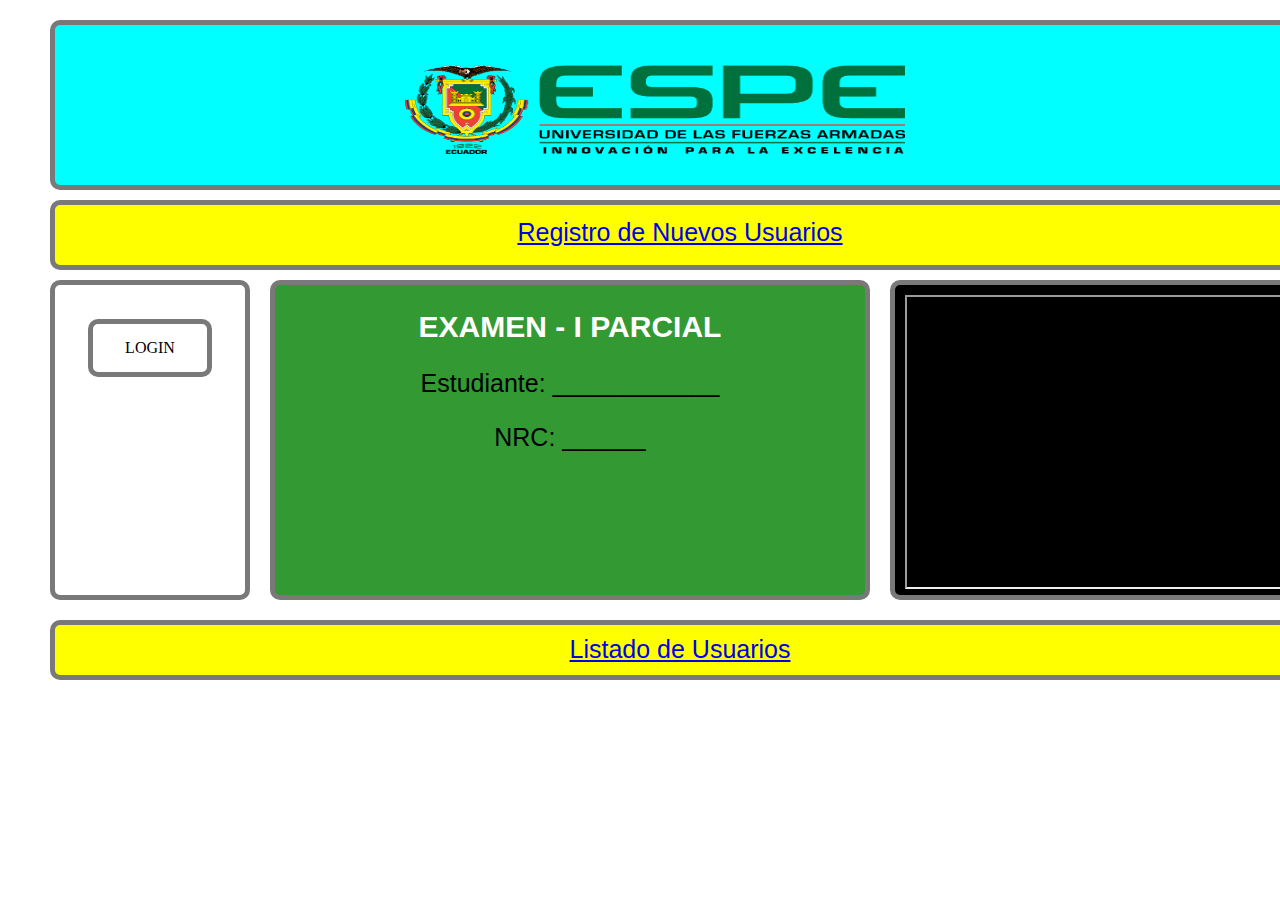
<file: Codigo_Biblioteca - copia - copia/index.html>
﻿<!DOCTYPE html>
<html>
  <head>
    <title>EXAMEN</title>
   
    <meta http-equiv="content-type" content="text/html; charset=utf-8"/>
    <link rel="stylesheet" href="Front_end/Recursos/estilos.css" type="text/css"/>
  
  </head>
  
  <body>
    
	
      <!-- header (Rectangle) -->
        <div id="header" class="">
            <img id="Espe_img" class="" src="Front_end/Recursos/img/logo_ESPE.png" style="position:absolute;left:350px;top:40px;width:500px;height:89px;">
			
        </div>
    

      <!-- navBar (Rectangle) -->
      <div id="navBar" class="Texto">
		<table align="center" border="0">
		  <tr>
		   	 <td> <a href="Front_end/FormRegistro.html">Registro de Nuevos Usuarios</a> </td>
             <!-- <td> &nbsp;&nbsp;&nbsp;&nbsp;&nbsp;&nbsp;&nbsp;&nbsp;&nbsp; </td>  -->
			 <!-- <td> <a href="Front_end/FormProducto.html">Formulario Producto</a> </td>  -->
	      </tr>
        </table>
	  </div>
      

      <!-- leftMenu (Rectangle) -->
         <div id="leftMenu" class="">
		    <a href="Front_end/FormLogin.html" class="Boton">LOGIN</a>
                 
         </div>


      <!-- content (Rectangle) -->
         <div id="content" class="Texto" data-label="content">
              <h2>EXAMEN - I PARCIAL</h2>
			  
			  <p>Estudiante: ____________</p>
              <p>NRC: ______</p>
			  		     
         </div>

      <!-- rightMenu (Rectangle) -->
         <div id="rightMenu" class="">
			<iframe width="390" height="290" src="https://www.youtube.com/embed/9CL-kd3zxkI" frameborder="1" allow="accelerometer; autoplay; encrypted-media; gyroscope; picture-in-picture" allowfullscreen></iframe>
           <!-- <iframe height="290" width="390" src="http://www.youtube.com/embed/W7qWa52k-nE" frameborder="1" allowfullscreen></iframe>  -->
         </div>


      <!-- footer (Rectangle) -->
         <div id="footer" class="Texto">
        
             <a href="Front_end/FormContacto.html">Listado de Usuarios</a>

         </div>

	
  </body>
</html>
</file>
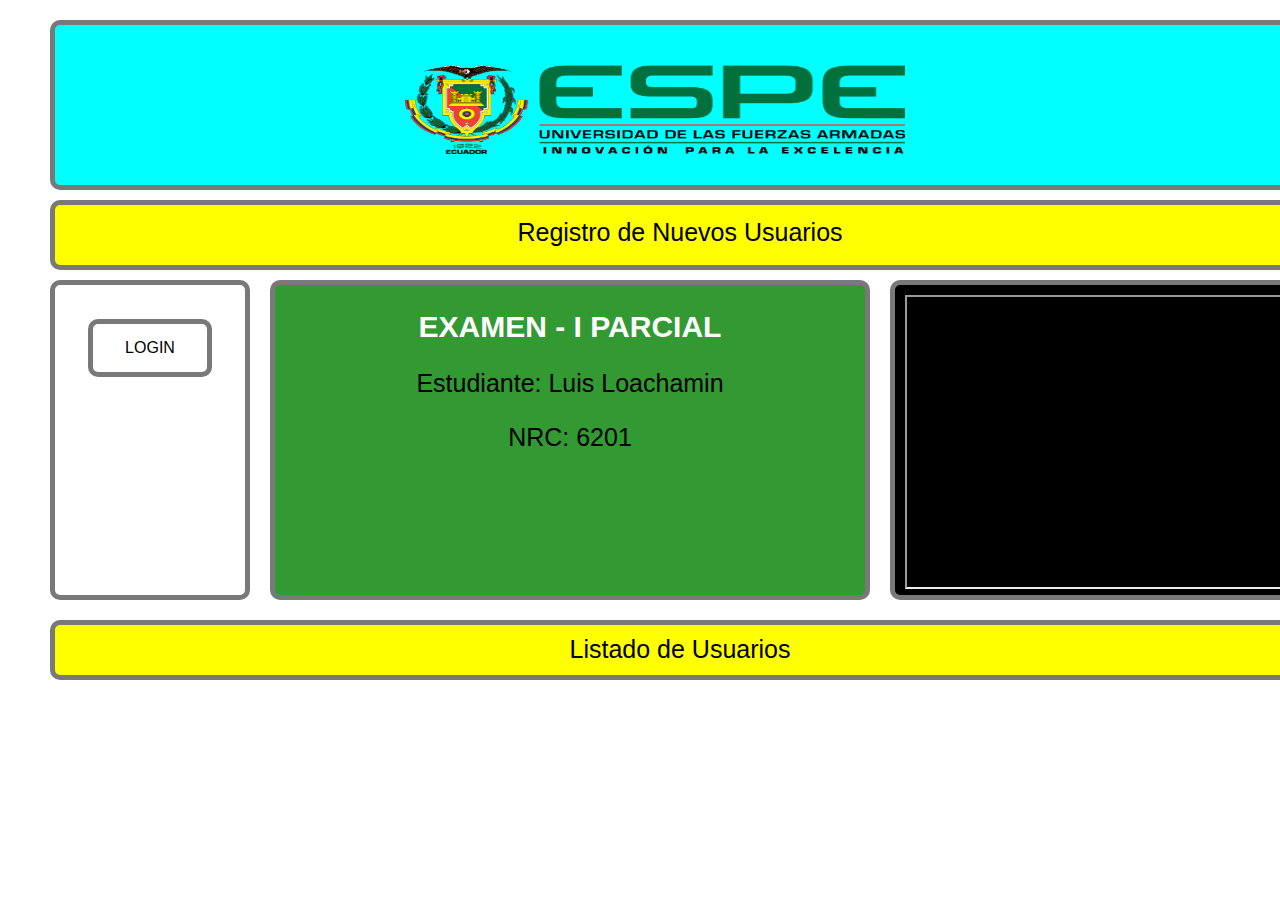
<file: lrloachamin_examen/index.html>
﻿<!DOCTYPE html>
<html>
  <head>
    <title>EXAMEN</title>
   
    <meta http-equiv="content-type" content="text/html; charset=utf-8"/>
    <link rel="stylesheet" href="Front_end/Recursos/estilos.css" type="text/css"/>
	<script src="https://ajax.googleapis.com/ajax/libs/jquery/3.5.1/jquery.min.js"></script>
  </head>
	<script>
		
		
		$(document).ready(function () {
			
			$("a").removeAttr('href');
      
		});	
		//$("input").prop('disabled', false);
	</script>
  
  <body>
    
	
      <!-- header (Rectangle) -->
        <div id="header" class="">
            <img id="Espe_img" class="" src="Front_end/Recursos/img/logo_ESPE.png" style="position:absolute;left:350px;top:40px;width:500px;height:89px;">
			
        </div>
    

      <!-- navBar (Rectangle) -->
      <div id="navBar" class="Texto">
		<table align="center" border="0">
		  <tr>
		   	 <td> <a href="Front_end/FormRegistro.html" id="#registro" disabled>Registro de Nuevos Usuarios</a> </td>
             <!-- <td> &nbsp;&nbsp;&nbsp;&nbsp;&nbsp;&nbsp;&nbsp;&nbsp;&nbsp; </td>  -->
			 <!-- <td> <a href="Front_end/FormProducto.html">Formulario Producto</a> </td>  -->
	      </tr>
        </table>
	  </div>
      

      <!-- leftMenu (Rectangle) -->
         <div id="leftMenu" class="">
			 <form action="Front_end/FormLoginp.php">
				 <input type="submit" class="Boton" value="LOGIN" >
			 </form>
		
                 
         </div>


      <!-- content (Rectangle) -->
         <div id="content" class="Texto" data-label="content">
              <h2>EXAMEN - I PARCIAL</h2>
			  
			  <p>Estudiante: Luis Loachamin</p>
              <p>NRC: 6201</p>
			  		     
         </div>

      <!-- rightMenu (Rectangle) -->
         <div id="rightMenu" class="">
			<iframe width="390" height="290" src="https://www.youtube.com/embed/9CL-kd3zxkI" frameborder="1" allow="accelerometer; autoplay; encrypted-media; gyroscope; picture-in-picture" allowfullscreen></iframe>
           <!-- <iframe height="290" width="390" src="http://www.youtube.com/embed/W7qWa52k-nE" frameborder="1" allowfullscreen></iframe>  -->
         </div>


      <!-- footer (Rectangle) -->
         <div id="footer" class="Texto">
        
             <a href="Front_end/FormContacto.html" id="#listado" >Listado de Usuarios</a>

         </div>
	 

	
  </body>
	
</html>
</file>
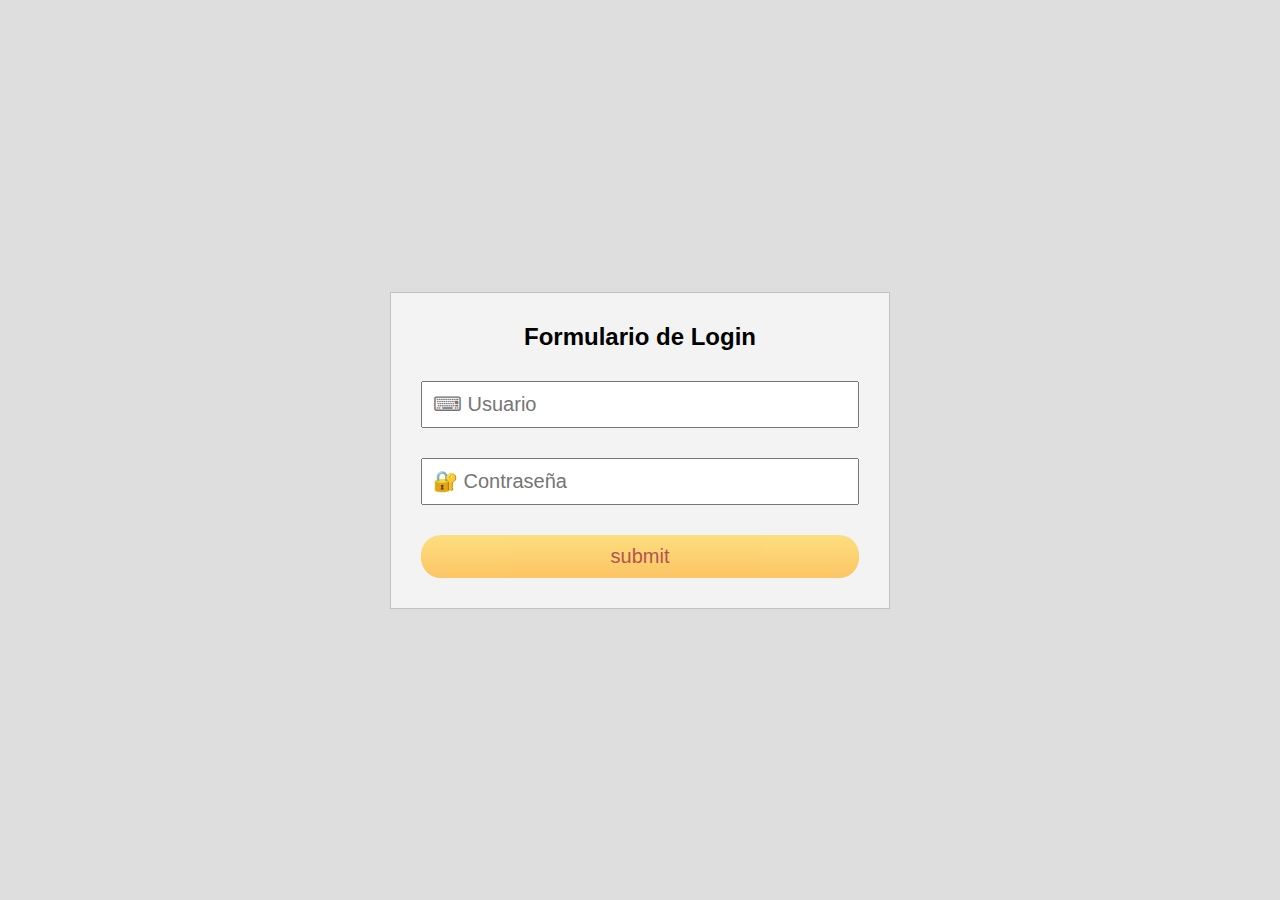
<file: Codigo_Biblioteca - copia - copia/Front_end/FormLogin.html>
<!DOCTYPE html>
<html>
  <head>
    <meta charset="utf-8">
    <title>Formulario de Login</title>
    <link rel="stylesheet" href="Recursos/MisEstilos.css">
   </head>
  
  <body>
	<form name="FormaLogin" action="procesar.php" method="POST">
      <h2>Formulario de Login</h2>
      <input type="text" name="codigo_usuario" placeholder="&#9000; Usuario">
      <input type="password" name="clave" placeholder="&#128272; Contraseña">
      <input type="submit" name="submit" value="submit">
    </form>
  </body>
</html>
</file>
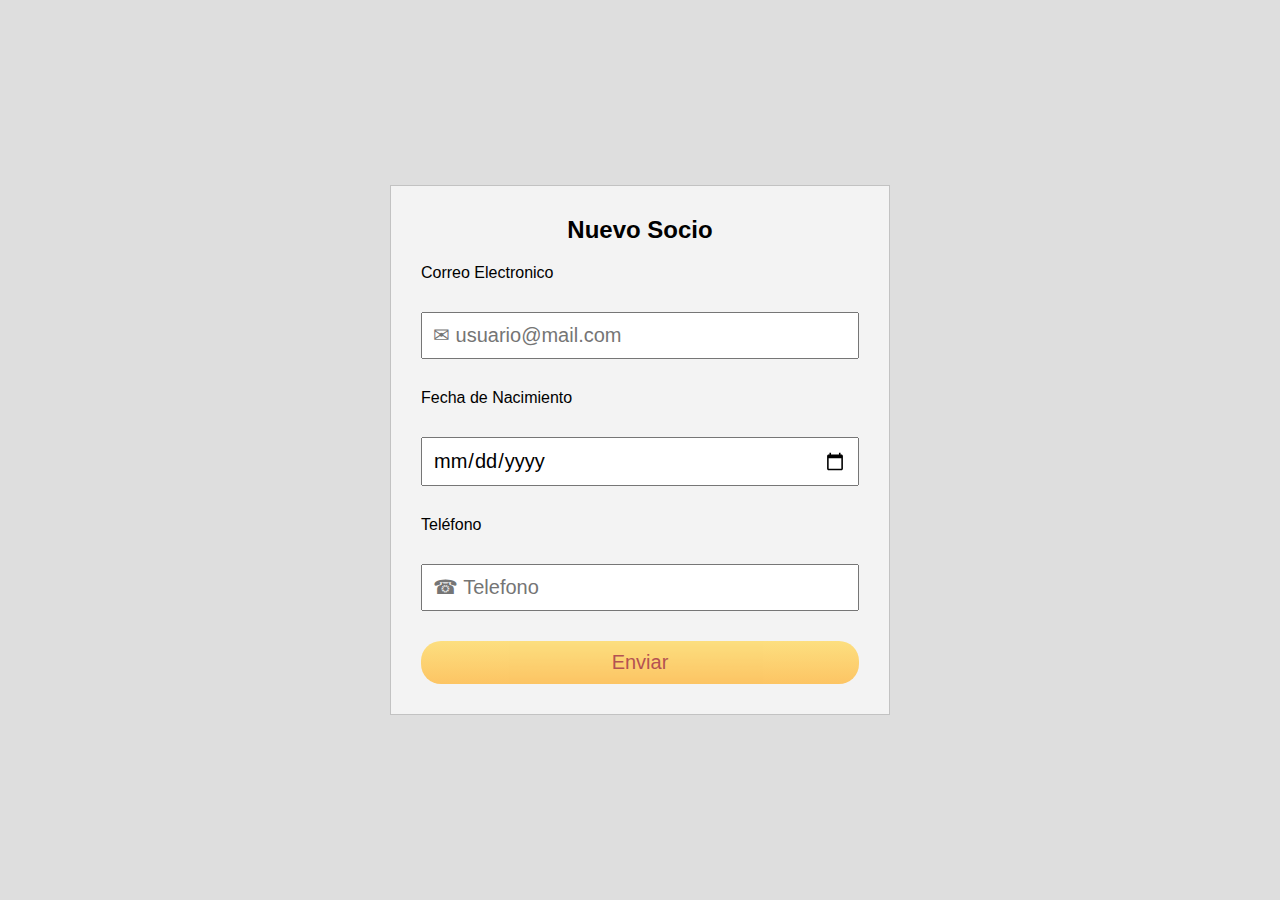
<file: Codigo_Biblioteca - copia - copia/Front_end/FormRegistro.html>
<!DOCTYPE html>
<html lang="es">
  <head>
    <meta charset="utf-8">
    <title>Nuevo Socio</title>
    <meta name="viewport" content="width=device-width, user-scaleble=no,
    initial-scale=1, maximum-scale=1,minimum-scale=1">
    <link rel="stylesheet" href="Recursos/MisEstilos.css">
    <script src="validar.js"></script>
  </head>
  <body>
    <form class="" action="#" method="post" onsubmit="validar()" onclick="this.form.submit()">
      <h2>Nuevo Socio</h2>
      <p>Correo Electronico</p>
      <input type="email" id="txtEmail" name="txtEmail" placeholder="&#9993; usuario@mail.com" required>
      <p>Fecha de Nacimiento</p>
      <input type="date"  name="txtFecha">
      <p>Teléfono</p>
      <input type="text" id="txtTelefono" name="txtTelefono" placeholder="&#9742; Telefono" required>
      <input type="submit" id="btnEnviar" value="Enviar" >
    </form>
  </body>
</html>
</file>
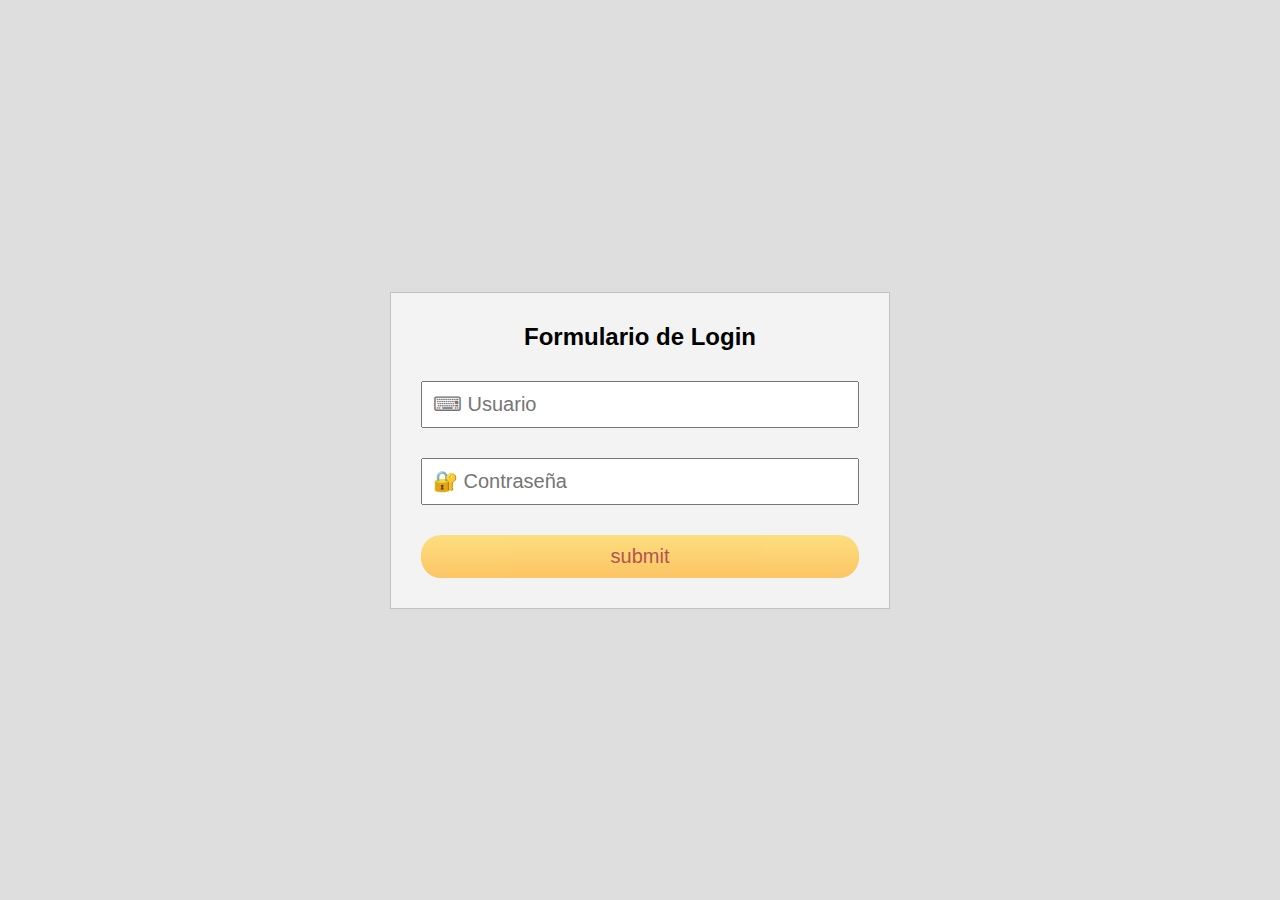
<file: lrloachamin_examen/Front_end/FormLogin.html>
<!DOCTYPE html>
<html>
  <head>
    <meta charset="utf-8">
    <title>Formulario de Login</title>
    <link rel="stylesheet" href="Recursos/MisEstilos.css">
   </head>
  
  <body>
	<form name="FormaLogin" action="../Back_end/php/validar.php" method="POST">
      <h2>Formulario de Login</h2>
      <input type="text" name="codigo_usuario" placeholder="&#9000; Usuario">
      <input type="password" name="clave" placeholder="&#128272; Contraseña">
      <input type="submit" name="submit" value="submit">
    </form>
  </body>
</html>
</file>
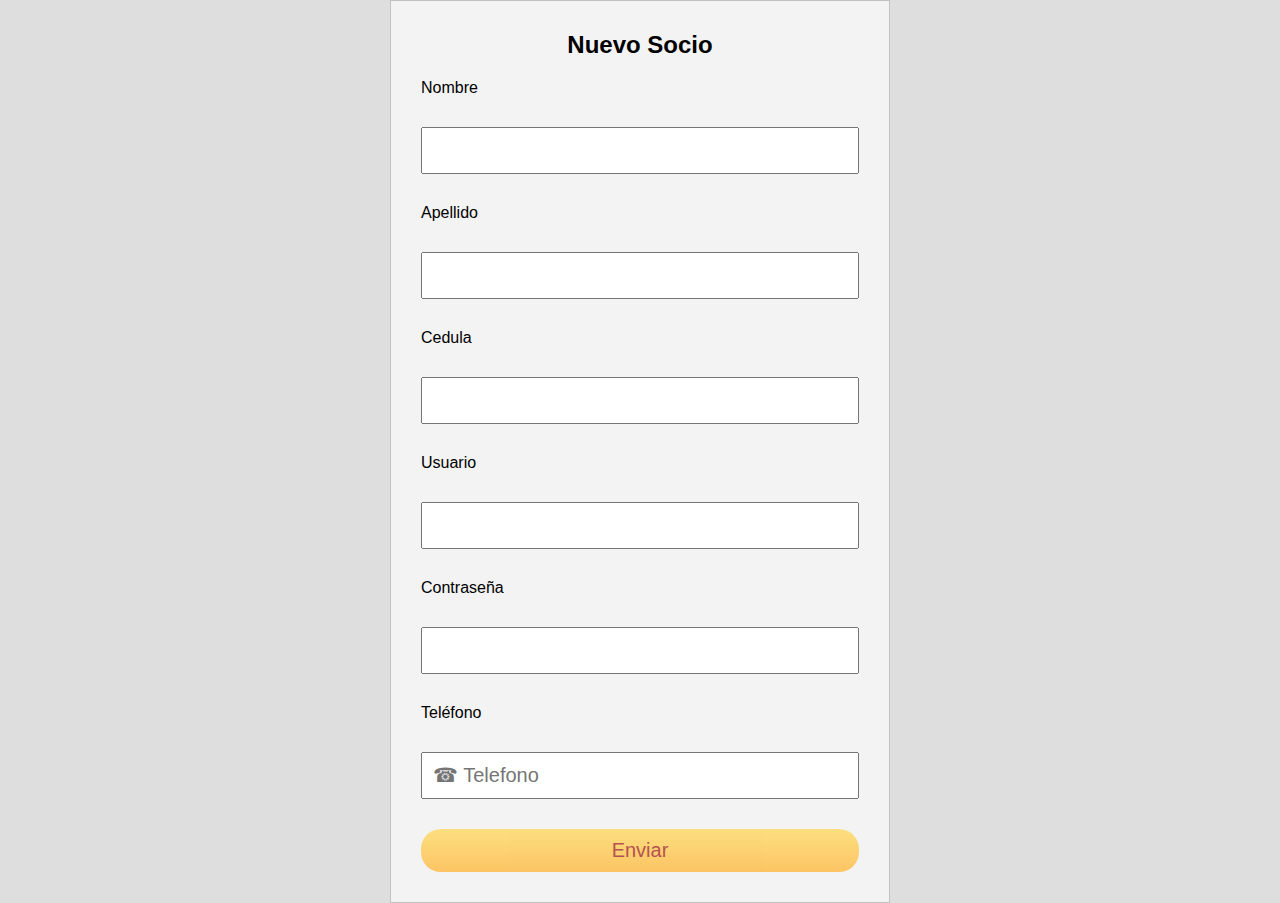
<file: lrloachamin_examen/Front_end/FormRegistro.html>
<!DOCTYPE html>
<html lang="es">
  <head>
    <meta charset="utf-8">
    <title>Nuevo Socio</title>
    <meta name="viewport" content="width=device-width, user-scaleble=no,
    initial-scale=1, maximum-scale=1,minimum-scale=1">
    <link rel="stylesheet" href="Recursos/MisEstilos.css">
    <script src="validar.js"></script>
  </head>
  <body>
    <form class="" action="../Back_end/php/registrar.php" method="post" onsubmit="validar()" onclick="this.form.submit()">
      <h2>Nuevo Socio</h2>
	<p>Nombre</p>
      <input type="text" id="txtNombre" name="txtNombre" required>
		<p>Apellido</p>
      <input type="text" id="txtApellido" name="txtApellido"  required>
		<p>Cedula</p>
      <input type="text" id="txtCedula" name="txtCedula" required>
      <p>Usuario</p>
      <input type="text" id="txtUsuario" name="txtUsuario" required>
      <p>Contraseña</p>
      <input type="password" id="txtPass" name="txtPass" required>
      <p>Teléfono</p>
      <input type="text" id="txtTelefono" name="txtTelefono" placeholder="&#9742; Telefono" required>
      <input type="submit" id="btnEnviar" value="Enviar" >
    </form>
  </body>
</html>
</file>
<file: Codigo_Biblioteca - copia - copia/Front_end/Recursos/estilos.css>
body {
  width:1300px;
  margin: 0 auto;  /* Para que el contenedor este centrado */
  text-align:center;
}

h2{
  text-align: center;
  margin-bottom: 10px;
  color:#FFF;
  font-family:Verdana, Geneva, sans-serif;
  font-size: 30px;
}

.Texto{
  text-align: center;
  color:#000;
  font-family:Arial;
  font-size: 25px;
	
}

.Boton {
    background-color: #ffffff;
    border-width:5px;
	border-style:solid;
	border-color:rgba(121, 121, 121, 1);
	border-radius:10px;
    color: black;
    padding: 15px 32px;
    text-align: center;
    text-decoration: none;
    display: inline-block;
    font-size: 16px;
    margin: 4px 2px;
    cursor: pointer;
}

/* HEADER   */
#header {   
  position:absolute;
  left:50px;
  top:20px;
  width: 1260px;
  height:170px;
  float: none;
  background:inherit;
  background-color: rgba(0, 255, 255);
  box-sizing:border-box;
  border-width:5px;
  border-style:solid;
  border-color:rgba(121, 121, 121, 1);
  border-radius:10px;
 }

/* navBar  */
#navBar {
  position:absolute;
  left:50px;
  top:200px;
  width:1260px;
  height:70px;
  float: none;
  background:inherit;
  background-color: rgba(255,255,0);
  box-sizing:border-box;
  border-width:5px;
  border-style:solid;
  border-color:rgba(121, 121, 121, 1);
  border-radius:10px;
  padding-top: 10px;
}


/* leftMenu  */
#leftMenu {
  position:absolute;
  left:50px;
  top:280px;
  width:200px;
  height:320px;
  float: left;
  background:inherit;
  background-color: rgba(255, 255, 255);
  box-sizing:border-box;
  border-width:5px;
  border-style:solid;
  border-color:rgba(121, 121, 121, 1);
  border-radius:10px;
  padding-top: 30px;
 }

 
 
/* content */
#content {
  position:absolute;
  left:270px;
  top:280px;
  width:600px;
  height:320px;
  float: left;
  background:inherit;
  background-color: rgba(51, 153, 51);
  box-sizing:border-box;
  border-width:5px;
  border-style:solid;
  border-color:rgba(121, 121, 121, 1);
  border-radius:10px;
}



/* rigthMenu */
#rightMenu {
  position:absolute;
  left:890px;
  top:280px;
  width:420px;
  height:320px;
  float: left;
  background:inherit;
  background-color: rgba(0, 0, 0);
  box-sizing:border-box;
  border-width:5px;
  border-style:solid;
  border-color:rgba(121, 121, 121, 1);
  border-radius:10px;
  padding-left: 10px;
  padding-top: 10px;
  padding-bottom: 10px;
  padding-right: 10px;
}


/* footer  */
#footer {
  position:absolute;
  left:50px;
  top:620px;
  width:1260px;
  height:60px;
  float: none;
  background:inherit;
  background-color: rgba(255,255,0);
  box-sizing:border-box;
  border-width:5px;
  border-style:solid;
  border-color:rgba(121, 121, 121, 1);
  border-radius:10px;
  padding-top: 10px;
}
</file>
<file: lrloachamin_examen/Front_end/Recursos/estilos.css>
body {
  width:1300px;
  margin: 0 auto;  /* Para que el contenedor este centrado */
  text-align:center;
}

h2{
  text-align: center;
  margin-bottom: 10px;
  color:#FFF;
  font-family:Verdana, Geneva, sans-serif;
  font-size: 30px;
}

.Texto{
  text-align: center;
  color:#000;
  font-family:Arial;
  font-size: 25px;
	
}

.Boton {
    background-color: #ffffff;
    border-width:5px;
	border-style:solid;
	border-color:rgba(121, 121, 121, 1);
	border-radius:10px;
    color: black;
    padding: 15px 32px;
    text-align: center;
    text-decoration: none;
    display: inline-block;
    font-size: 16px;
    margin: 4px 2px;
    cursor: pointer;
}

/* HEADER   */
#header {   
  position:absolute;
  left:50px;
  top:20px;
  width: 1260px;
  height:170px;
  float: none;
  background:inherit;
  background-color: rgba(0, 255, 255);
  box-sizing:border-box;
  border-width:5px;
  border-style:solid;
  border-color:rgba(121, 121, 121, 1);
  border-radius:10px;
 }

/* navBar  */
#navBar {
  position:absolute;
  left:50px;
  top:200px;
  width:1260px;
  height:70px;
  float: none;
  background:inherit;
  background-color: rgba(255,255,0);
  box-sizing:border-box;
  border-width:5px;
  border-style:solid;
  border-color:rgba(121, 121, 121, 1);
  border-radius:10px;
  padding-top: 10px;
}


/* leftMenu  */
#leftMenu {
  position:absolute;
  left:50px;
  top:280px;
  width:200px;
  height:320px;
  float: left;
  background:inherit;
  background-color: rgba(255, 255, 255);
  box-sizing:border-box;
  border-width:5px;
  border-style:solid;
  border-color:rgba(121, 121, 121, 1);
  border-radius:10px;
  padding-top: 30px;
 }

 
 
/* content */
#content {
  position:absolute;
  left:270px;
  top:280px;
  width:600px;
  height:320px;
  float: left;
  background:inherit;
  background-color: rgba(51, 153, 51);
  box-sizing:border-box;
  border-width:5px;
  border-style:solid;
  border-color:rgba(121, 121, 121, 1);
  border-radius:10px;
}



/* rigthMenu */
#rightMenu {
  position:absolute;
  left:890px;
  top:280px;
  width:420px;
  height:320px;
  float: left;
  background:inherit;
  background-color: rgba(0, 0, 0);
  box-sizing:border-box;
  border-width:5px;
  border-style:solid;
  border-color:rgba(121, 121, 121, 1);
  border-radius:10px;
  padding-left: 10px;
  padding-top: 10px;
  padding-bottom: 10px;
  padding-right: 10px;
}


/* footer  */
#footer {
  position:absolute;
  left:50px;
  top:620px;
  width:1260px;
  height:60px;
  float: none;
  background:inherit;
  background-color: rgba(255,255,0);
  box-sizing:border-box;
  border-width:5px;
  border-style:solid;
  border-color:rgba(121, 121, 121, 1);
  border-radius:10px;
  padding-top: 10px;
}
</file>
<file: Codigo_Biblioteca - copia - copia/Front_end/Recursos/MisEstilos.css>
*{
  margin: 0;
  padding: 0;
  font-family:sans-serif;
  box-sizing: border-box;
}

body{
  background: #DEDEDE;
  display: flex;
  min-height: 100vh;
}

form{
  margin: auto;
  width: 50%;
  max-width: 500px;
  background: #F3F3F3;
  padding: 30px;
  border: 1px solid rgba(0,0,0,0.2);
}

h2{
  text-align: center;
  margin-bottom: 20px;
  color: (0,0,0,0.5);
}

input{
  display: block;
  padding: 10px;
  width: 100%;
  margin: 30px 0;
  font-size: 20px;
}

input[type=submit]{
  background: linear-gradient(#FFDA63, #FFB940);
  border:0;
  color: brown;
  opacity: 0.8;
  cursor: pointer;
  border-radius: 20px;
  margin-bottom: 0;
}

input[tyoe=submit]:hover{
  opacity: 1;
}

input[tyoe=submit]:active{
  transform: scale(0.95);
}

/* RESPONSIVE */
@media(max-width:780px){
  form{
    width: 95%;
  }
}
</file>
<file: lrloachamin_examen/Front_end/Recursos/MisEstilos.css>
*{
  margin: 0;
  padding: 0;
  font-family:sans-serif;
  box-sizing: border-box;
}

body{
  background: #DEDEDE;
  display: flex;
  min-height: 100vh;
}

form{
  margin: auto;
  width: 50%;
  max-width: 500px;
  background: #F3F3F3;
  padding: 30px;
  border: 1px solid rgba(0,0,0,0.2);
}

h2{
  text-align: center;
  margin-bottom: 20px;
  color: (0,0,0,0.5);
}

input{
  display: block;
  padding: 10px;
  width: 100%;
  margin: 30px 0;
  font-size: 20px;
}

input[type=submit]{
  background: linear-gradient(#FFDA63, #FFB940);
  border:0;
  color: brown;
  opacity: 0.8;
  cursor: pointer;
  border-radius: 20px;
  margin-bottom: 0;
}

input[tyoe=submit]:hover{
  opacity: 1;
}

input[tyoe=submit]:active{
  transform: scale(0.95);
}

/* RESPONSIVE */
@media(max-width:780px){
  form{
    width: 95%;
  }
}
</file>
